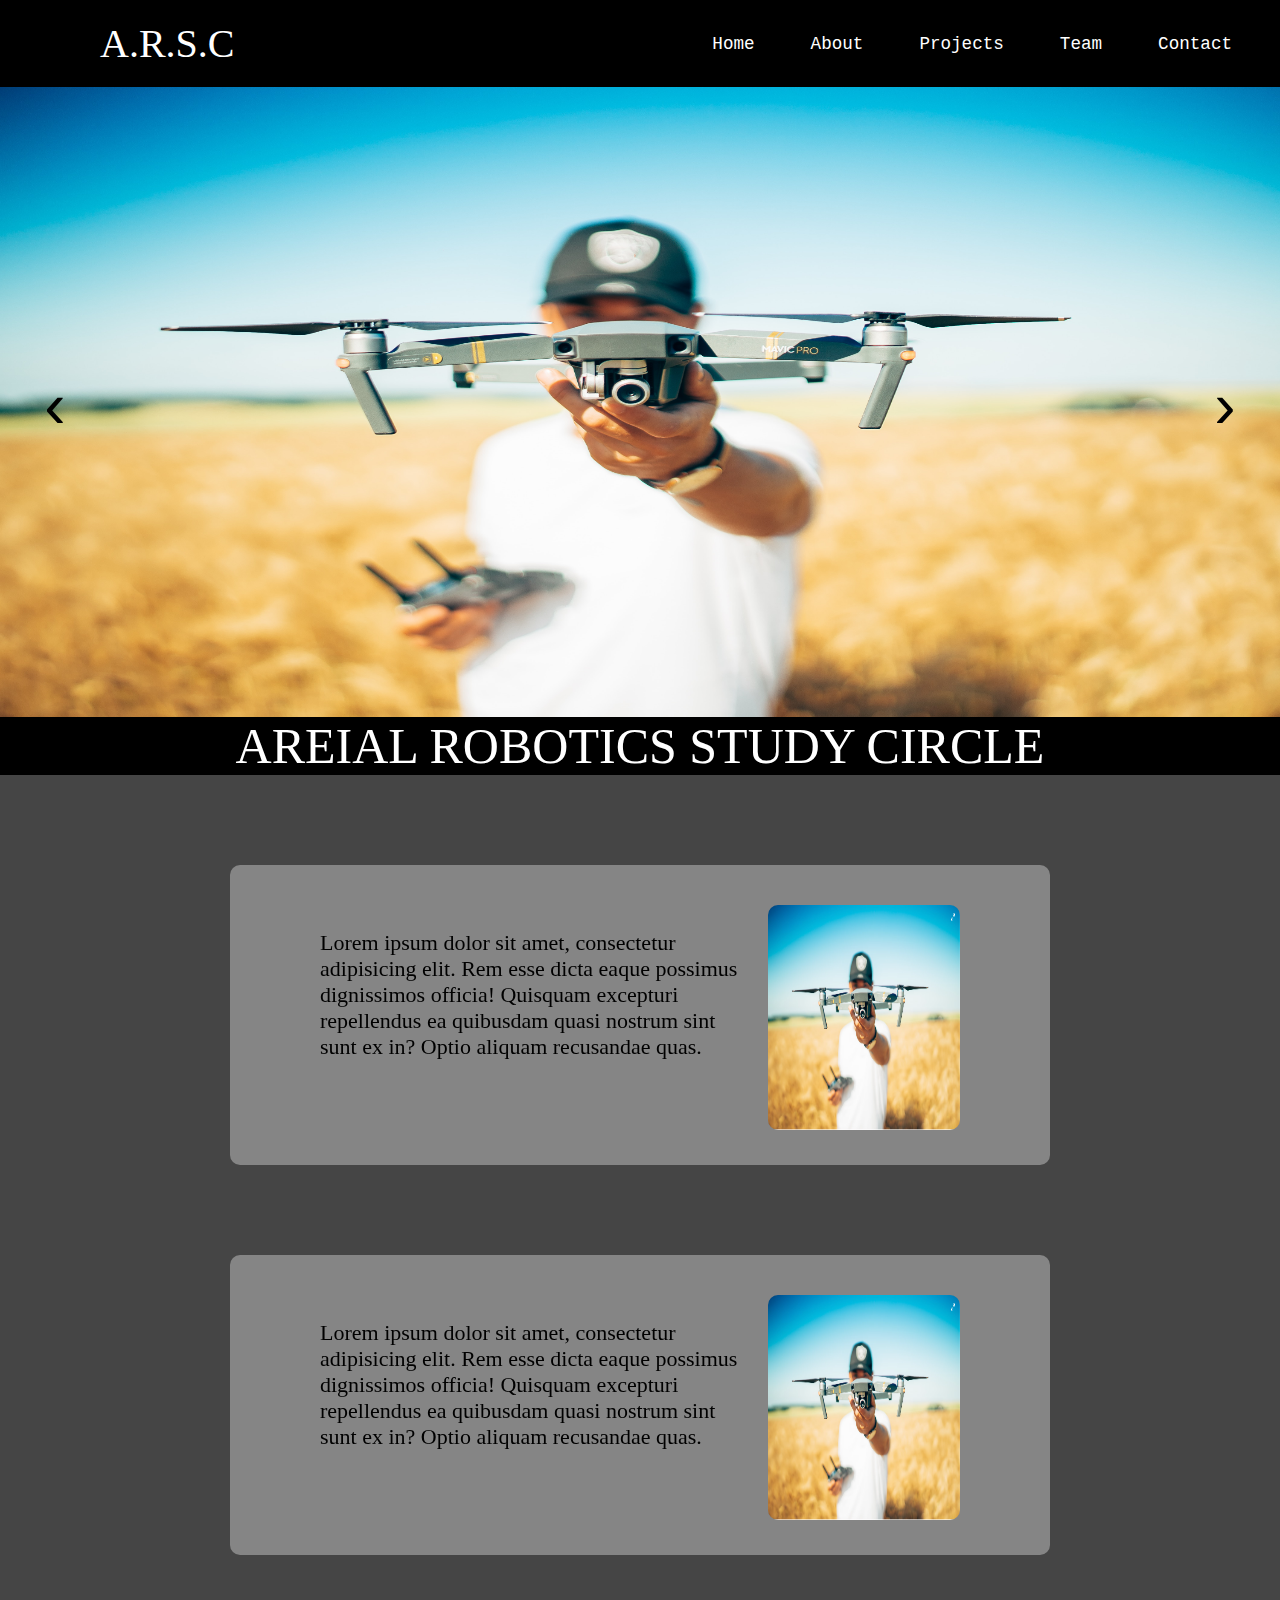
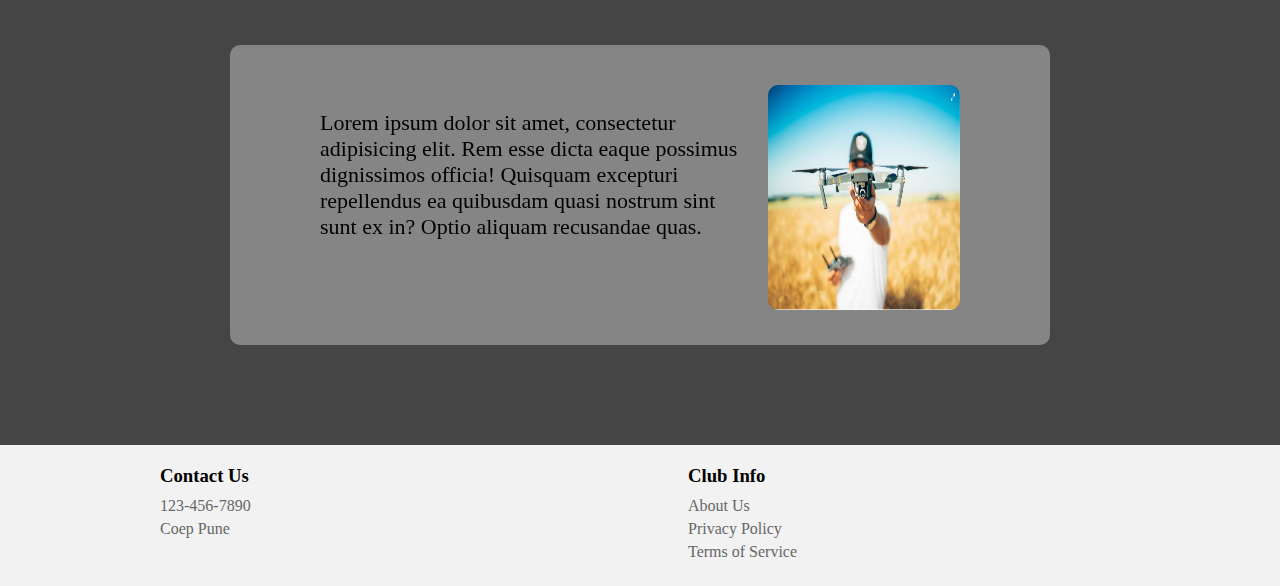
<file: index.html>
<!DOCTYPE html>
<html>
  <head>
    <meta charset="UTF-8" />
    <meta name="viewport" content="width=device-width, initial-scale=1.0" />
    <title>arsc</title>
    <link rel="stylesheet" href="style.css" />
  </head>
  <body>
    <!-- Nav bar -->
    <nav class="navbar">
      <div class="logo">
        <a href="#">A.R.S.C</a>
      </div>
      <ul class="nav-links">
        <li><a href="index.html">Home</a></li>
        <li><a href="about.html">About</a></li>
        <li><a href="projects.html">Projects</a></li>
        <li><a href="tem.html">Team</a></li>
        <li><a href="contact.html">Contact</a></li>
      </ul>
      <div class="menu-icon">
        <span></span>
        <span></span>
        <span></span>
      </div>
    </nav>

    <!-- Image slider -->
    <div class="slider">
      <img class="active" src="./images/david-henrichs-72AYEEBJpz4-unsplash.jpg" alt="Slider Image 1" />
      <img src="./images/david-henrichs-72AYEEBJpz4-unsplash.jpg" alt="Slider Image 2" />
      <img src="./images/david-henrichs-72AYEEBJpz4-unsplash.jpg" alt="Slider Image 3" />
      <img src="./images/david-henrichs-72AYEEBJpz4-unsplash.jpg" alt="Slider Image 4" />
      <button class="prev-button">&#8249;</button>
      <button class="next-button">&#8250;</button>
    </div>

    <!-- content -->


    <div class="arsc">AREIAL ROBOTICS STUDY CIRCLE</div>

    <div class="content">
        
        <div class="cont">
            <div class="lorem">Lorem ipsum dolor sit amet, consectetur adipisicing elit. Rem esse dicta eaque possimus dignissimos officia! Quisquam excepturi repellendus ea quibusdam quasi nostrum sint sunt ex in? Optio aliquam recusandae quas.</div>
            <div class="image"><img src="./images/Screenshot 2023-03-27 at 5.42.14 PM.png" alt=""></div>
        </div>
  
    </div>

    <div class="content">
        
        <div class="cont">
            <div class="lorem">  Lorem ipsum dolor sit amet, consectetur adipisicing elit. Rem esse dicta eaque possimus dignissimos officia! Quisquam excepturi repellendus ea quibusdam quasi nostrum sint sunt ex in? Optio aliquam recusandae quas.</div>

            <div class="image"><img src="./images/Screenshot 2023-03-27 at 5.42.14 PM.png" alt=""></div>
        </div>
  
    </div>
    <div class="content">
        
        <div class="cont">
            <div class="lorem">Lorem ipsum dolor sit amet, consectetur adipisicing elit. Rem esse dicta eaque possimus dignissimos officia! Quisquam excepturi repellendus ea quibusdam quasi nostrum sint sunt ex in? Optio aliquam recusandae quas.</div>

            <div class="image"><img src="./images/Screenshot 2023-03-27 at 5.42.14 PM.png" alt=""></div>
        </div>
  
    </div>


    <footer>
        <div class="footer-container">
          <div class="contact">
            <h3>Contact Us</h3>
            <ul>
              <li><a href="tel:123-456-7890">123-456-7890</a></li>
              <li><a href="mailto:info@example.com"></a></li>
              <li><a href="#">Coep Pune</a></li>
            </ul>
          </div>
          <div class="info">
            <h3>Club Info</h3>
            <ul>
              <li><a href="#">About Us</a></li>
              <li><a href="#">Privacy Policy</a></li>
              <li><a href="#">Terms of Service</a></li>
            </ul>
          </div>
        </div>
      </footer>
      

    <script src="script.js"></script>
  </body>
</html>
</file>
<file: style.css>
/* Nav bar */
*{
    margin: 0%;
}
body{
    background-color: #454545;
}
.navbar {
    display: flex;
    justify-content: space-between;
    align-items: center;
    background-color: #000000;
    color: #fff;
    padding: 20px;
   
  }
  
  .logo a {
    font-size: 2.5rem;
    color: #fff;
    text-decoration: none;
    margin-left: 2em;
  }
  
  .nav-links {
    display: flex;
    justify-content: space-between;
    list-style: none;
    margin: 0;
    padding: 0;

  }
  
  .nav-links li a {
    color: #ffffff;
    text-decoration: none;
    padding: 28px;
    font-size: 1.1rem;
    font-family: monospace;

  }
  
  .nav-links li a:hover {
    background-color: #ffffff6c;
    color: #ffffff;
    border-radius: 0px;
  }
  
  .menu-icon {
    display: none;
    cursor: pointer;
  }
  
  /* Image slider */
  .slider {
    position: relative;
    width: 100%;
    height: 70vh;
    overflow: hidden;
  }
  
  .slider img {
    position: absolute;
    top: 0;
    left: 0;
    width: 100%;
    height: 100%;
    opacity: 0;
    transition: opacity 0.5s ease-in-out;
  }
  
  .slider img.active {
    opacity: 1;
  }
  
  .prev-button,
  .next-button {
    position: absolute;
    top: 50%;
    transform: translateY(-50%);
    width: 70px;
    height: 70px;
 border: none;
    background-color: transparent;
    color: #000000;
    font-size: 4rem;
    cursor: pointer;
    /* border-radius: 50%;
    border: #000000 2px solid; */
    
  }
  
  .prev-button {
    left: 20px;
  }
  
  .next-button {
    right: 20px;
  }

.cont{
    display: flex;
    flex-direction: row;
    height: 20vh;
    width: 50vw;
    /* margin: auto; */
    margin-top: 10vh;
    margin-left: AUTO;
    margin-right: auto;
    font-size: 22px;
    font-family: Cambria, Cochin, Georgia, Times, 'Times New Roman', serif;
    justify-content: center;
    /* align-items: center; */
    /* align-self: center;s */
    /* text-align: center; */
    background-color: #ffffff58;
    padding: 40px;
    padding-bottom: 80px;
    padding-left: 90px;
    padding-right: 90px;
    border-radius: 10px;
    backdrop-filter: blur(3px);
}
.arsc{
    font-size: 50px;
    color: #fff;
    background-color: #000000;
    text-align: center;
    font-family: 'Times New Roman', Times, serif;
}
.lorem{
    display: flex;
    align-items: center;
}
.image img{
    position: relative;
    width: 15vw;
    height: 25vh;
    /* margin: auto; */
    border-radius: 10px;
    justify-content: center;
    align-items: center;
    display: flex;
    margin-left: 30px;

    
}



footer {
    background-color: #f2f2f2;
    padding: 20px;
    bottom: 0%;
    margin-top: 100px;
  }
  
  .footer-container {
    max-width: 960px;
    margin: 0 auto;
    display: flex;
    justify-content: space-between;
  }
  
  .contact,
  .info {
    width: 45%;
  }
  
   
  .contact h3,
  .info h3 {
    margin-bottom: 10px;
  }
  
   
  .contact ul,
  .info ul {
    list-style: none;
    margin: 0;
    padding: 0;
  }
  
   
  .contact li,
  .info li {
    margin-bottom: 5px;
  }
  
   
  .contact a,
  .info a {
    color: #666;
    text-decoration: none;
  }
  
   
  .contact a:hover,
  .info a:hover {
    text-decoration: underline;
  }
  

  
  @media screen and (max-width: 768px) {
    .menu-icon {
      display: block;
     
    }
  
    .nav-links {
        display: none;
        position: absolute;
        top: 80px;
        left: 0;
        background-color: #333;
        width: 100%;
        padding: 10px;
        text-align: center;
        }
        
        .nav-links li {
        margin: 10px 0;
        }
        
        .nav-links li a {
        color: #fff;
        font-size: 1.2rem;
        text-decoration: none;
        padding: 10px;
        display: block;
        }
        
        .nav-links li a:hover {
        background-color: #fff;
        color: #333;
        border-radius: 5px;
        }
        }
</file>
